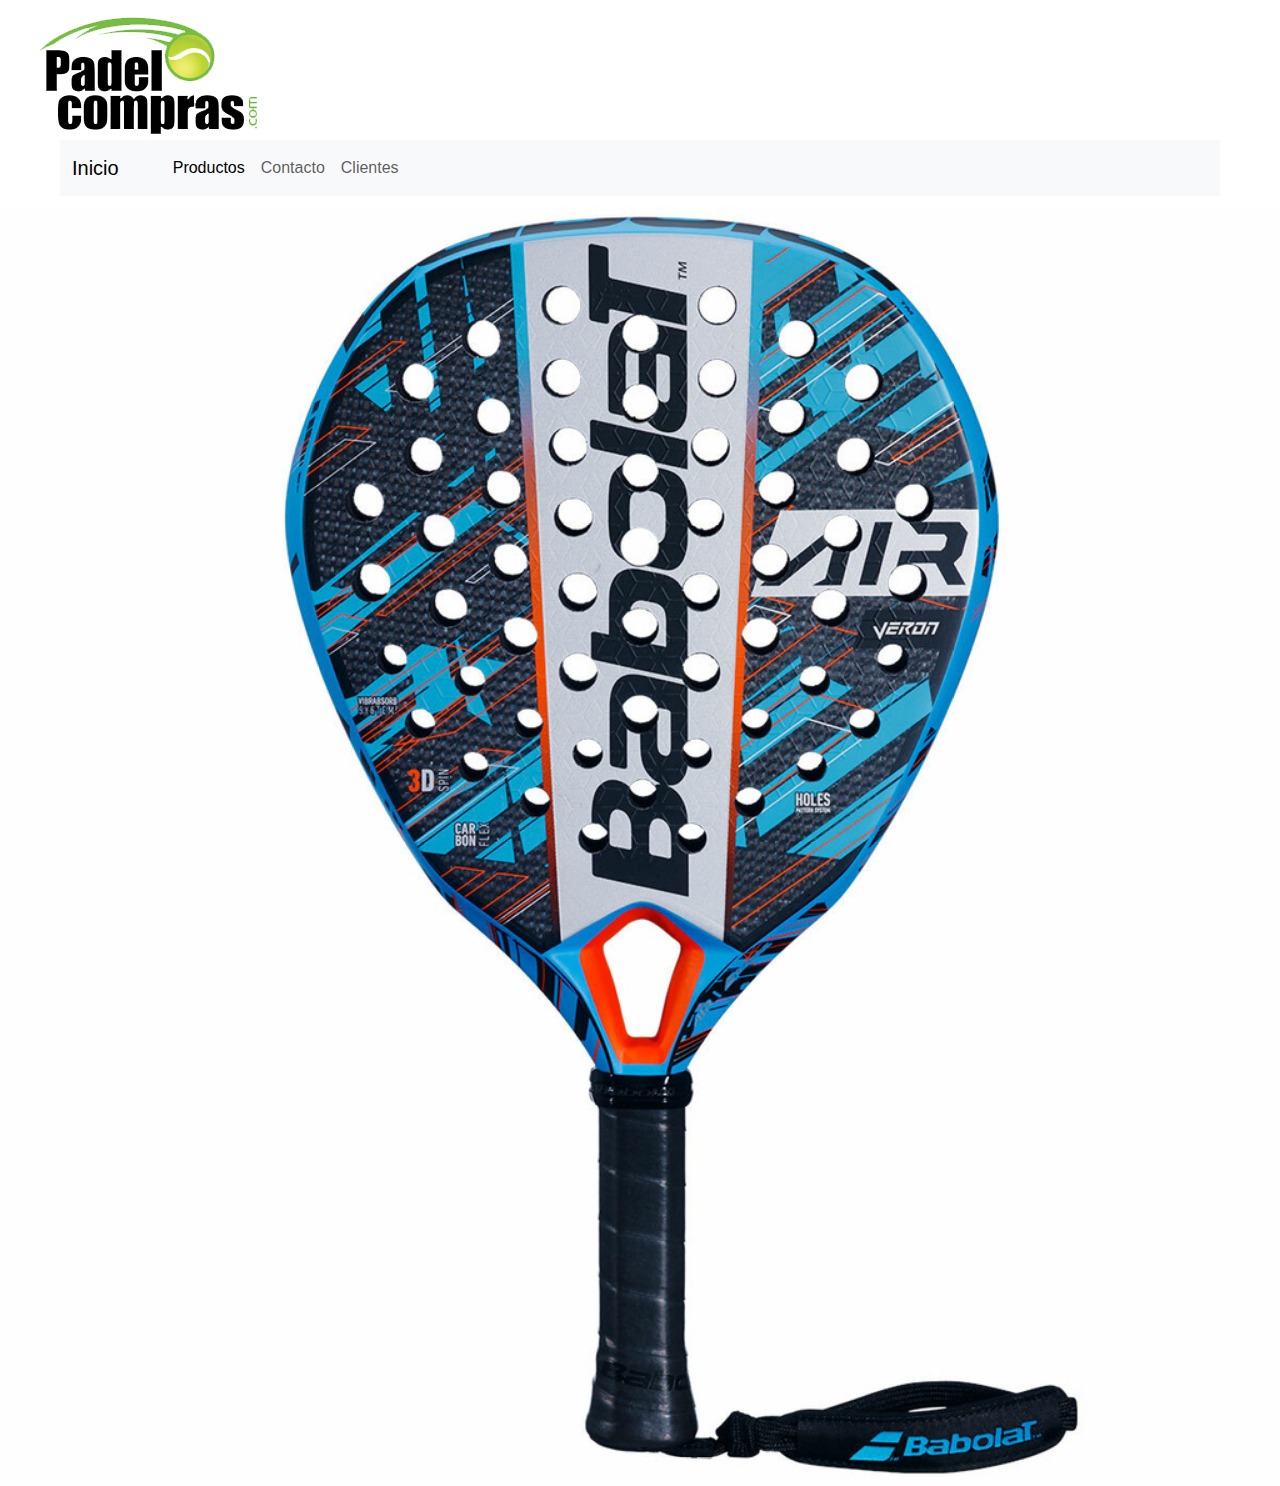
<file: index.html>
<!DOCTYPE html>
<html lang="es">
<head>
    <meta charset="UTF-8">
    <meta name="viewport" content="width=device-width, initial-scale=1.0">
    <meta name="description" content="sitio web club amigos padel clases y juntada social.">
<meta name="keywords" content="padel, deporte, clases, amigos">
<link href="https://cdn.jsdelivr.net/npm/bootstrap@5.3.3/dist/css/bootstrap.min.css" rel="stylesheet"
    integrity="sha384-QWTKZyjpPEjISv5WaRU9OFeRpok6YctnYmDr5pNlyT2bRjXh0JMhjY6hW+ALEwIH" crossorigin="anonymous">
<link href="https://unpkg.com/aos@2.3.1/dist/aos.css" rel="stylesheet">
<link rel="stylesheet" href="styles.css">
<link rel="shortcut icon" href="./assets/favicon-16x16.png">
    <title>proyecto</title>
</head>
<header>
    <img src="./assets/logotienda.jpg" alt="logo de tienda" class="logo-tienda">
    <nav class="navbar navbar-expand-lg bg-body-tertiary">
        <div class="container-fluid">
          <a class="navbar-brand" href="#">Inicio</a>
          <button class="navbar-toggler" type="button" data-bs-toggle="collapse" data-bs-target="#navbarNavDropdown" aria-controls="navbarNavDropdown" aria-expanded="false" aria-label="Toggle navigation">
            <span class="navbar-toggler-icon"></span>
          </button>
          <div class="collapse navbar-collapse" id="navbarNavDropdown">
            <ul class="navbar-nav">
              <li class="nav-item">
                <a class="nav-link active" aria-current="page" href="#">Productos</a>
              </li>
              <li class="nav-item">
                <a class="nav-link" href="#">Contacto</a>
              </li>
              <li class="nav-item">
                <a class="nav-link" href="#">Clientes</a>
              </li>
            </ul>
          </div>
        </div>
      </nav>
</header>
<body>
  
    <div id="carouselExampleIndicators" class="carousel slide carousel">
        <div class="carousel-indicators">
            <button type="button" data-bs-target="#carouselExampleIndicators" data-bs-slide-to="0" class="active"
            aria-current="true" aria-label="Slide 1"></button>
        <button type="button" data-bs-target="#carouselExampleIndicators" data-bs-slide-to="1"
            aria-label="Slide 2"></button>
        <button type="button" data-bs-target="#carouselExampleIndicators" data-bs-slide-to="2"
            aria-label="Slide 3"></button>
            <button type="button" data-bs-target="#carouselExampleIndicators" data-bs-slide-to="3"
            aria-label="Slide 4"></button>
            <button type="button" data-bs-target="#carouselExampleIndicators" data-bs-slide-to="4"
            aria-label="Slide 5"></button>
        </div>
        <div class="carousel-inner">
          <div class="carousel-item active">
            <img src="./assets/babolatairveron.jpg" class="d-block w-100" alt="...">
          </div>
          <div class="carousel-item">
            <img src="./assets/babolat2.jpg" class="d-block w-100" alt="...">
          </div>
          <div class="carousel-item">
            <img src="./assets/headdelta.jpg" class="d-block w-100" alt="...">
          </div>
          <div class="carousel-item">
            <img src="./assets/noxml10.jpg" class="d-block w-100" alt="...">
          </div>
          <div class="carousel-item">
            <img src="./assets/adidas.jpg" class="d-block w-100" alt="...">
          </div>
        </div>
        <button class="carousel-control-prev" type="button" data-bs-target="#carouselExampleIndicators" data-bs-slide="prev">
          <span class="carousel-control-prev-icon" aria-hidden="true"></span>
          <span class="visually-hidden">Previous</span>
        </button>
        <button class="carousel-control-next" type="button" data-bs-target="#carouselExampleIndicators" data-bs-slide="next">
          <span class="carousel-control-next-icon" aria-hidden="true"></span>
          <span class="visually-hidden">Next</span>
        </button>
      </div>
      <!-- Contacto -->
      <section>
      
      </section>
    <script src="https://cdn.jsdelivr.net/npm/bootstrap@5.3.3/dist/js/bootstrap.bundle.min.js"
        integrity="sha384-YvpcrYf0tY3lHB60NNkmXc5s9fDVZLESaAA55NDzOxhy9GkcIdslK1eN7N6jIeHz" crossorigin="anonymous">
    </script>
    <script src="https://unpkg.com/aos@2.3.1/dist/aos.js"></script>
    <script>
        AOS.init();
    </script>
    <script src="js/script.js"></script>
</body>
</html>
</file>
<file: styles.css>
:root {
    --color-acento: #df1212;
    --color-acento-claro: #6e6968;
    --color-texto: black;
}

body {
    font-family: 'Trebuchet MS', 'Lucida Sans Unicode', 'Lucida Grande', 'Lucida Sans', Arial, sans-serif;
    margin: 0;
    display: flex;
    flex-direction: column;
    height: 100vh;
}


a{
    text-decoration: none;
    color: black
}

a:hover {
    color: var(--color-acento);
}

header {
    box-shadow: 0 3px 5px rgb(54, 54, 54);
    padding: 10px 0;
}

header nav {
    display: flex;
    justify-content: space-between;
    margin: 0 60px;
}

header nav  div {
    display: flex;
    align-items: center;
    gap: 30px;
    position: relative;
}

#cuenta-carrito {
    color: var(--color-acento);
    font-weight: bold;
    border-radius: 100%;
    display: inline-block;
    width: 20px;
    line-height: 20px;
    aspect-ratio: 1;
    text-align: center;
    position: absolute;
}

#logo {
    height: 40px;
}

header nav img {
    height: 25px;
}

footer {
    margin-top: auto;
    box-shadow: 0 -3px 5px rgb(54, 54, 54);
    text-align: center;
}
</file>
